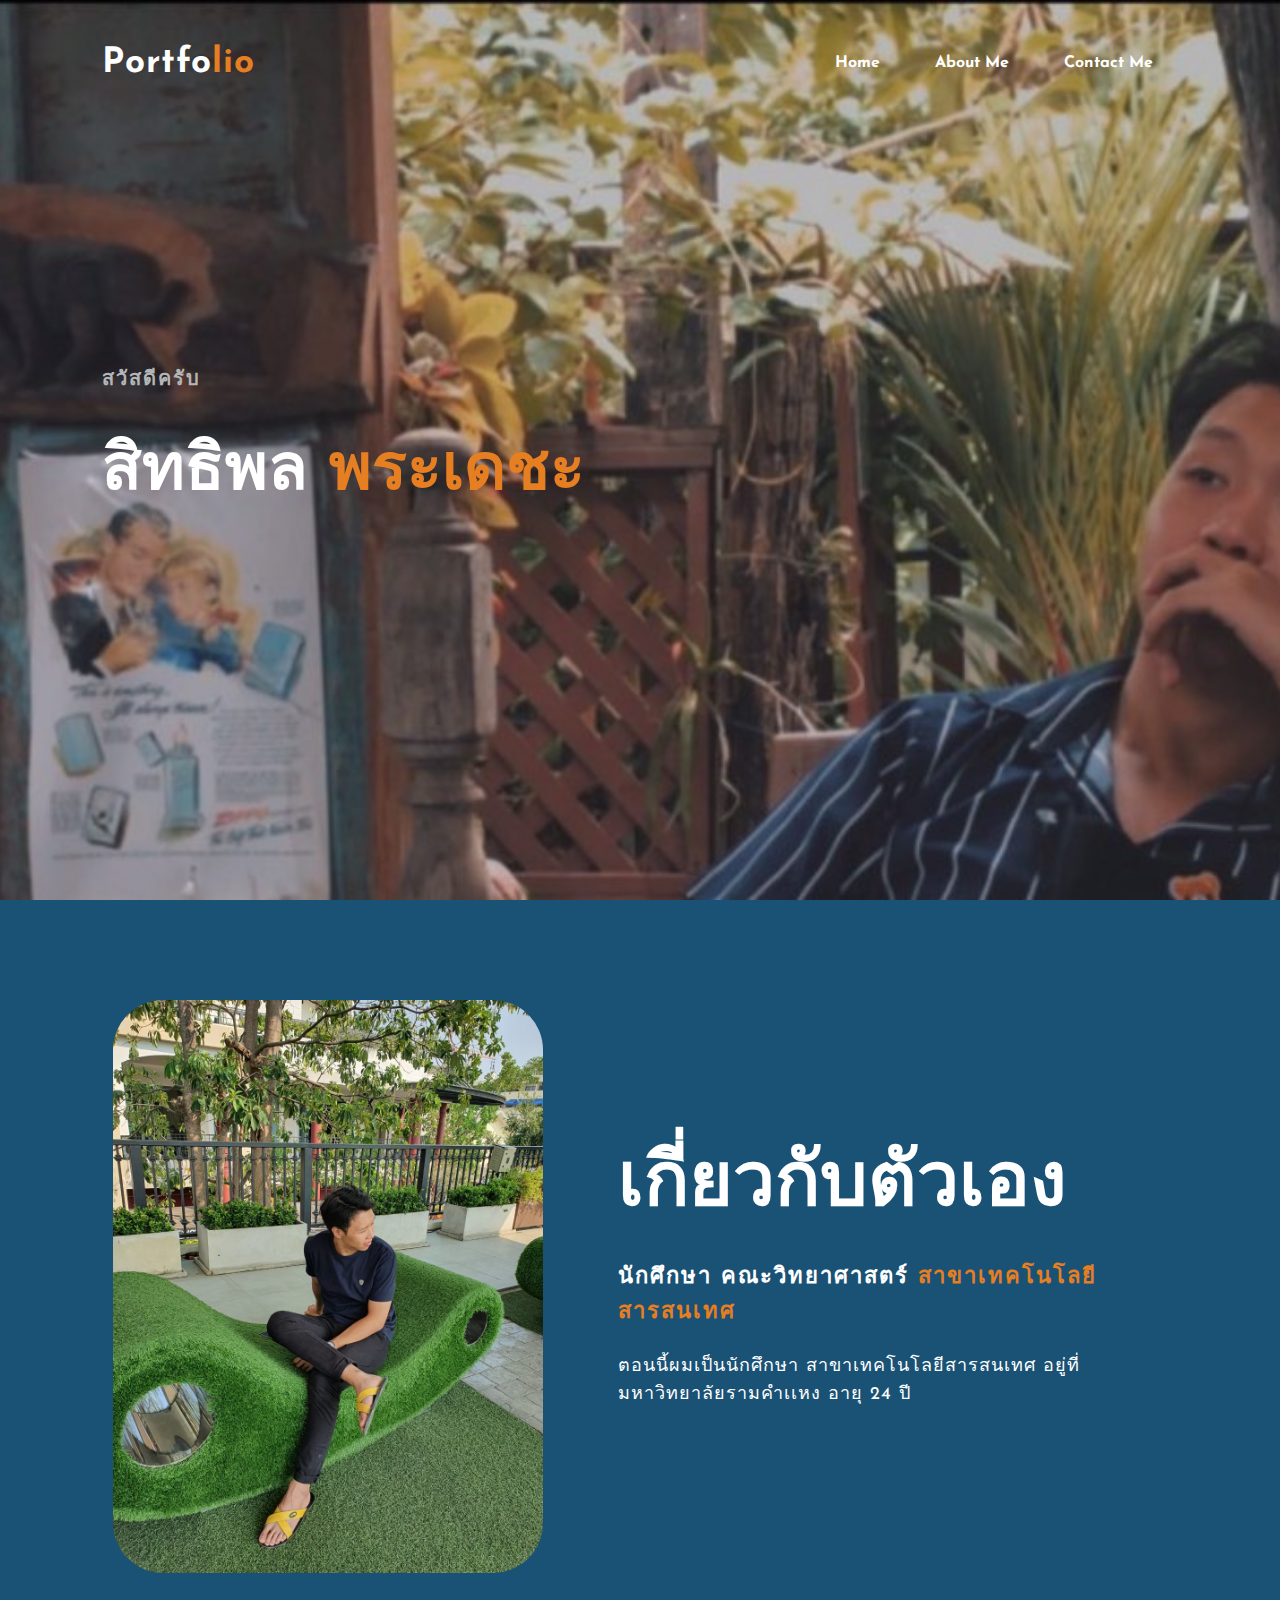
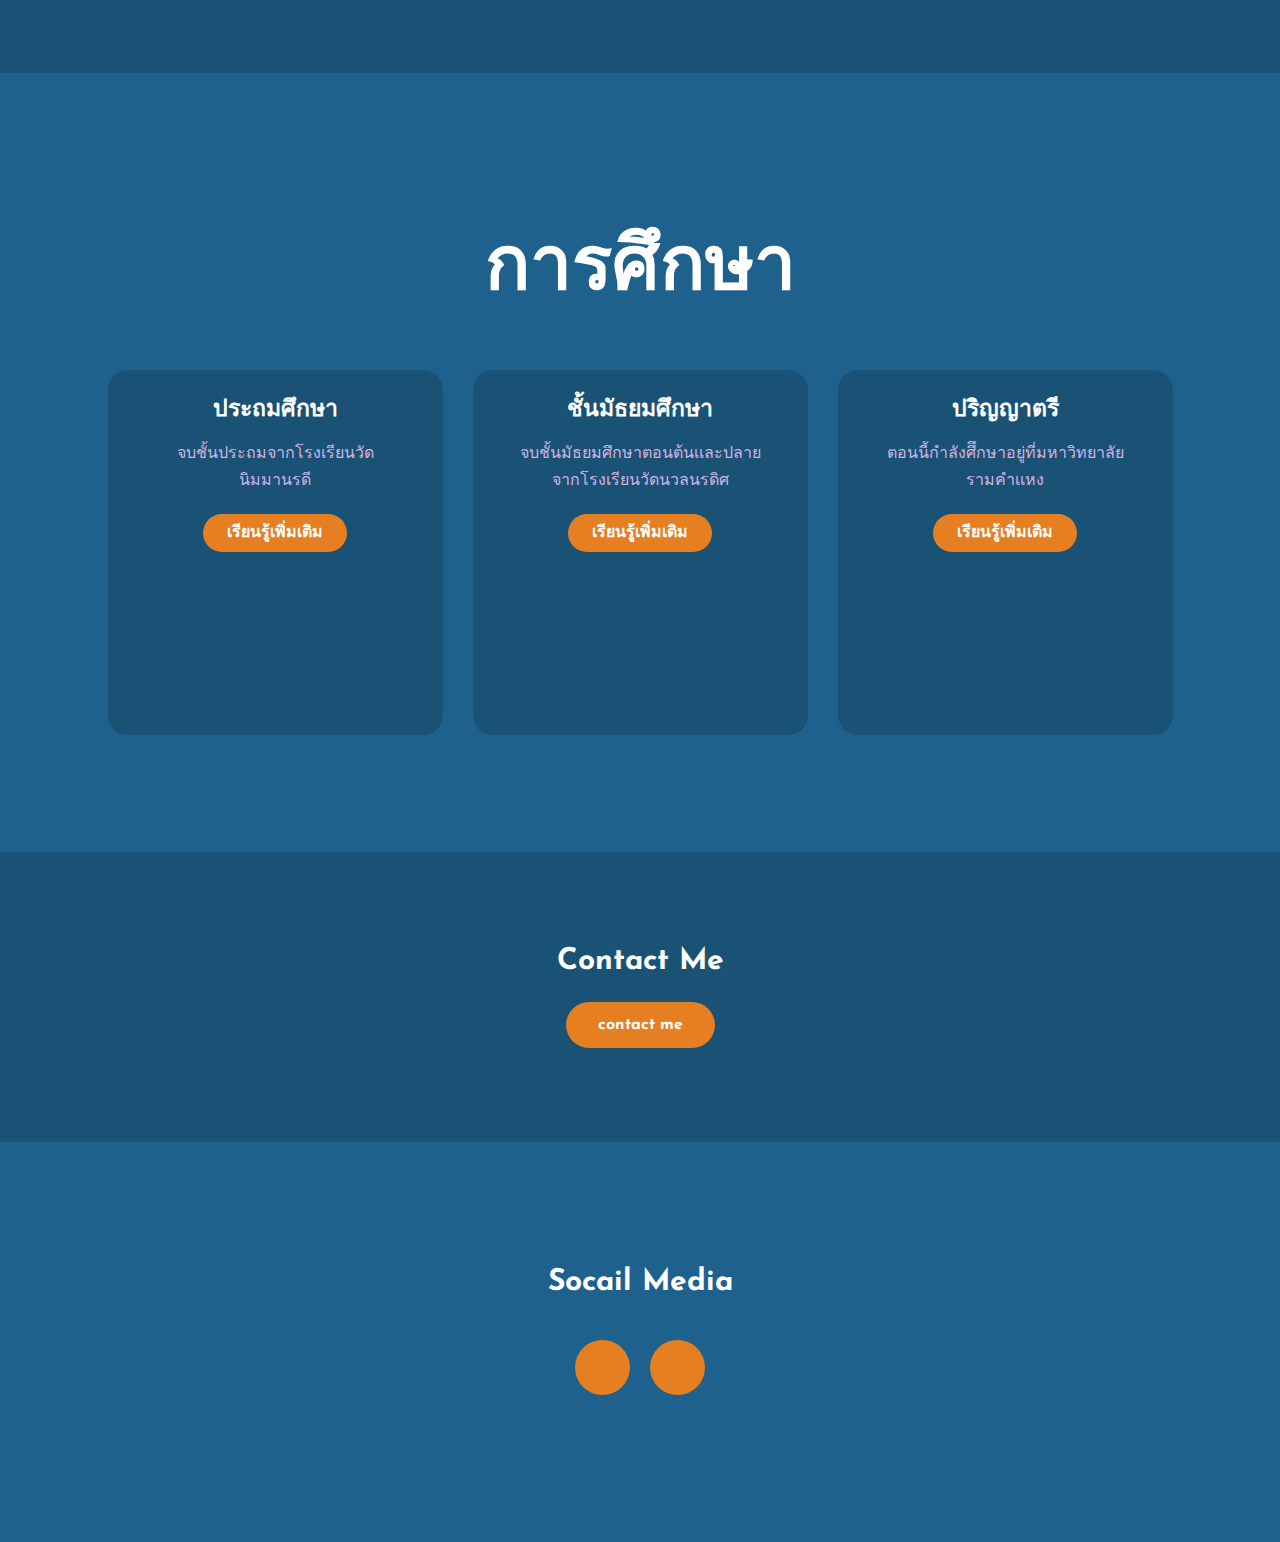
<file: index.html>
<!DOCTYPE html>
<html lang="en">

<head>
    <meta charset="UTF-8">
    <meta http-equiv="X-UA-Compatible" content="IE=edge">
    <meta name="viewport" content="width=device-width, initial-scale=1.0">
    <link rel="stylesheet" href="style.css">
    <link rel="preconnect" href="https://fonts.gstatic.com">
    <link
        href="https://fonts.googleapis.com/css2?family=Josefin+Sans:ital,wght@0,100;0,200;0,300;0,400;0,500;0,600;0,700;1,100;1,200;1,300;1,400;1,500;1,600;1,700&display=swap"
        rel="stylesheet">

    <link rel="stylesheet" href="https://cdnjs.cloudflare.com/ajax/libs/font-awesome/5.15.3/css/all.min.css"
        integrity="sha512-iBBXm8fW90+nuLcSKlbmrPcLa0OT92xO1BIsZ+ywDWZCvqsWgccV3gFoRBv0z+8dLJgyAHIhR35VZc2oM/gI1w=="
        crossorigin="anonymous" referrerpolicy="no-referrer" />
    <title>Portfolio</title>
</head>

<body>
    <div class="header">
        <nav>
            <h2 class="logo">Portfo<span>lio</span></h2>
            <ul>
                <li><a href="index.html">Home</a></li>
                <li><a href="#">About Me</a></li>
                <li><a href="contact.html">Contact Me</a></li>
            </ul>
        </nav>

        <div class="content">
            <h4>สวัสดีครับ</h4>
            <h1>สิทธิพล <span>พระเดชะ</span></h1>
        </div>
    </div>

    <section class="about">
        <div class="main" id="about">
            <img src="./images/img1.jpg">
            <div class="about-text">
                <h2>เกี่ยวกับตัวเอง</h2>
                <h5>นักศึกษา คณะวิทยาศาสตร์ <span>สาขาเทคโนโลยีสารสนเทศ</span></h5>
                <p>ตอนนี้ผมเป็นนักศึกษา สาขาเทคโนโลยีสารสนเทศ อยู่ที่มหาวิทยาลัยรามคำเเหง
                    อายุ 24 ปี
                </p>
            </div>
        </div>
    </section>

    <div class="education">
        <div class="title">
            <h2>การศึกษา</h2>
        </div>

        <div class="box">
            <div class="card">
                <h5>ประถมศึกษา</h5>
                <div class="pra">
                    <p>จบชั้นประถมจากโรงเรียนวัดนิมมานรดี</p>

                    <p style="text-align: center;">
                        <a class="button" href="#">เรียนรู้เพิ่มเติม</a>
                    </p>
                </div>
            </div>

            <div class="card">
                <h5>ชั้นมัธยมศึกษา</h5>
                <div class="pra">
                    <p>จบชั้นมัธยมศึกษาตอนต้นเเละปลายจากโรงเรียนวัดนวลนรดิศ</p>

                    <p style="text-align: center;">
                        <a class="button" href="#">เรียนรู้เพิ่มเติม</a>
                    </p>
                </div>
            </div>

            <div class="card">
                <h5>ปริญญาตรี</h5>
                <div class="pra">
                    <p>ตอนนี้กำลังศึึกษาอยู่ที่มหาวิทยาลัยรามคำเเหง</p>

                    <p style="text-align: center;">
                        <a class="button" href="#">เรียนรู้เพิ่มเติม</a>
                    </p>
                </div>
            </div>


        </div>
    </div>

    <div class="contact-me">
        <p>Contact Me</p>
        <a class="button-two" href="contact.html">contact me</a>
    </div>

    <footer>
        <p>Socail Media</p>
        <div class="social">
            <a href="https://www.facebook.com/"><i class="fab fa-facebook-f"></i></a>
            <a href="https://www.instagram.com/"><i class="fab fa-instagram"></i></a>
        </div>
    </footer>
</body>

</html>
</file>
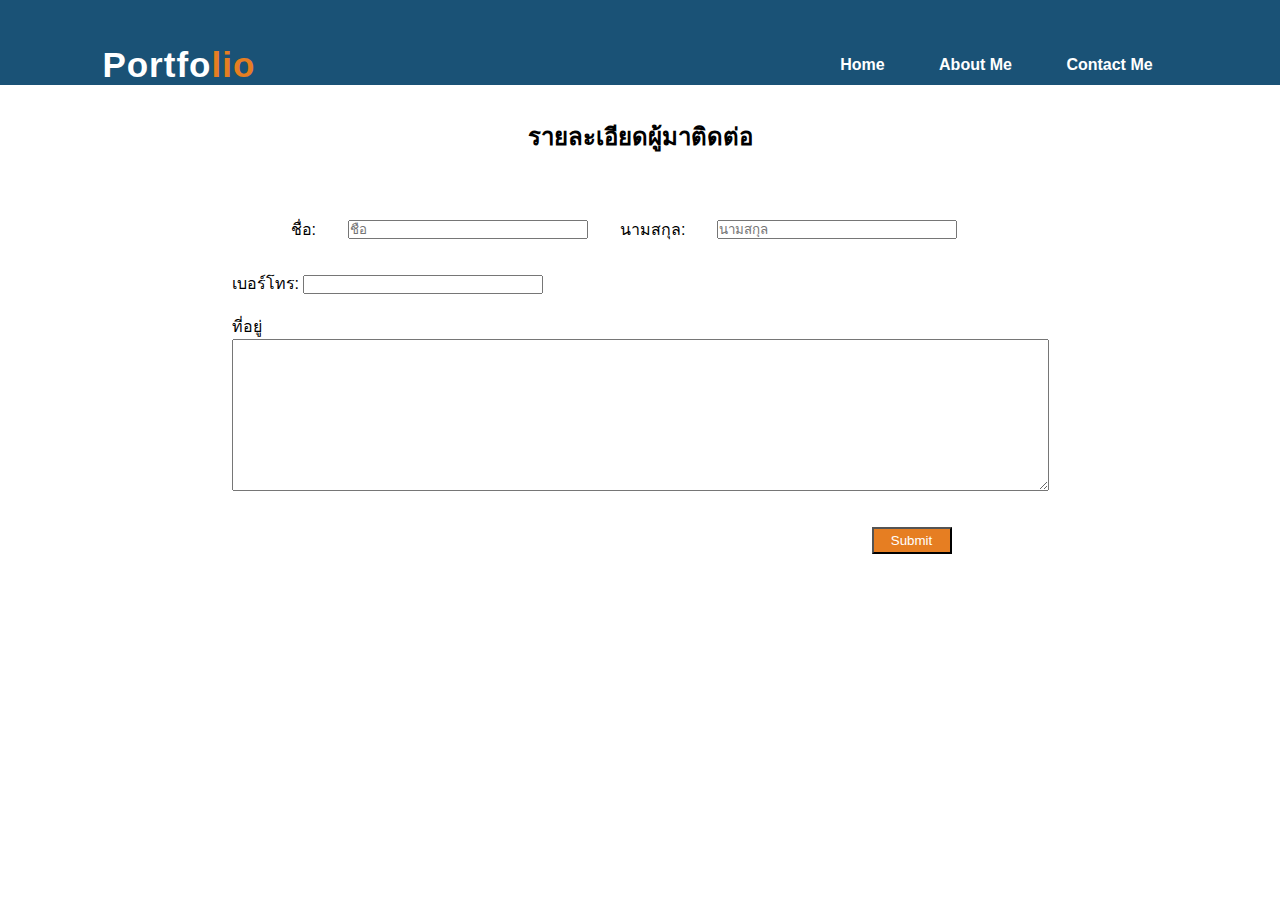
<file: contact.html>
<!DOCTYPE html>
<html lang="en">

<head>
    <meta charset="UTF-8">
    <meta http-equiv="X-UA-Compatible" content="IE=edge">
    <meta name="viewport" content="width=device-width, initial-scale=1.0">
    <link rel="stylesheet" href="contact.css">
    <title>Contact Me</title>
</head>

<body>
    <div class="header">
        <nav>
            <h2 class="logo">Portfo<span>lio</span></h2>
            <ul>
                <li><a href="index.html">Home</a></li>
                <li><a href="#">About Me</a></li>
                <li><a href="contact.html">Contact Me</a></li>
            </ul>
        </nav>
    </div>

    <div class="content">
        <h2>รายละเอียดผู้มาติดต่อ</h2>
        <form action="">
            <div class="name">
                <label for="fname">ชื่อ:</label>
                <input type="text" id="fname" class="fname" placeholder="ชื่อ">
                <label for="lname">นามสกุล:</label>
                <input type="text" id="lname" class="lname" placeholder="นามสกุล">
            </div>
            <label for="tel">เบอร์โทร:</label>
            <input type="tel" class="tel"><br><br>
            <label for="adress">ที่อยู่</label><br>
            <textarea name="adress" id="adress" cols="100" rows="10" class="adress"></textarea><br>

            <input type="submit" class="submit">
        </form>
    </div>
</body>

</html>
</file>
<file: style.css>
* {
  padding: 0;
  margin: 0;
  font-family: "Josefin Sans", sans-serif;
  box-sizing: border-box;
}

.header {
  height: 100vh;
  width: 100%;
  background-image: url(./images/1600506023590.jpg);
  background-size: cover;
  background-position: center;
}

nav {
  display: flex;
  align-items: center;
  justify-content: space-between;
  padding-top: 45px;
  padding-left: 8%;
  padding-right: 8%;
}

.logo {
  color: white;
  font-size: 35px;
  letter-spacing: 1px;
  cursor: pointer;
}
span {
  color: #e67e22;
}

nav ul li {
  list-style-type: none;
  display: inline-block;
  padding: 10px 25px;
}
nav ul li a {
  color: white;
  text-decoration: none;
  font-weight: bold;
  text-transform: capitalize;
}
nav ul li a:hover {
  color: #e67e22;
  transition: 0.4s;
}
.content {
  position: absolute;
  top: 50%;
  left: 8%;
  transform: translateY(-50%);
}

h1 {
  color: white;
  margin: 20px 0px 20px;
  font-size: 65px;
}

h4 {
  color: #b3b6b7;
  letter-spacing: 2px;
  font-size: 20px;
}

.about {
  width: 100%;
  padding: 100px 0px;
  background-color: #1a5276;
}
.about img {
  border-radius: 50px;
  height: auto;
  width: 430px;
}
.about-text {
  width: 550px;
}
.main {
  width: 1130px;
  max-width: 95%;
  margin: 0 auto;
  display: flex;
  align-items: center;
  justify-content: space-around;
}
.about-text h2 {
  color: white;
  font-size: 75px;
  text-transform: capitalize;
  margin-bottom: 20px;
}
.about-text h5 {
  color: white;
  letter-spacing: 2px;
  font-size: 22px;
  margin-bottom: 25px;
  text-transform: capitalize;
}
.about-text p {
  color: white;
  letter-spacing: 1px;
  line-height: 28px;
  font-size: 18px;
  margin-bottom: 45px;
}

.education {
  background: #1f618d;
  width: 100%;
  padding: 100px 0px;
}
.title h2 {
  color: white;
  font-size: 75px;
  width: 1130px;
  margin: 30px auto;
  text-align: center;
}
.box {
  display: flex;
  justify-content: center;
  align-items: center;
  min-height: 400px;
}
.card {
  height: 365px;
  width: 335px;
  padding: 20px 35px;
  background: #1a5276;
  border-radius: 20px;
  margin: 15px;
  position: relative;
  overflow: hidden;
  text-align: center;
}

h5 {
  color: white;
  font-size: 23px;
  margin-bottom: 15px;
}
.pra p {
  color: #fcfc;
  font-size: 16px;
  line-height: 27px;
  margin-bottom: 25px;
}
.card .button {
  background-color: #e67e22;
  color: white;
  text-decoration: none;
  border: 2px solid transparent;
  font-weight: bold;
  padding: 9px 22px;
  border-radius: 30px;
  transition: 0.4s;
}
.card .button:hover {
  background-color: transparent;
  border: 2px solid #e67e22;
  cursor: pointer;
}

.contact-me {
  width: 100%;
  height: 290px;
  background: #1a5276;
  display: flex;
  align-items: center;
  flex-direction: column;
  justify-content: center;
}
.contact-me p {
  color: white;
  font-size: 30px;
  font-weight: bold;
  margin-bottom: 25px;
}
.contact-me .button-two {
  background-color: #e67e22;
  color: white;
  text-decoration: none;
  border: 2px solid transparent;
  font-weight: bold;
  padding: 13px 30px;
  border-radius: 30px;
  transition: 0.4s;
}
.contact-me .button-two:hover {
  background-color: transparent;
  border: 2px solid #e67e22;
  cursor: pointer;
}

footer {
  position: relative;
  width: 100%;
  height: 400px;
  background: #1f618d;
  display: flex;
  flex-direction: column;
  align-items: center;
  justify-content: center;
}
footer p:nth-child(1) {
  font-size: 30px;
  color: white;
  margin-bottom: 20px;
  font-weight: bold;
}
footer p:nth-child(2) {
  color: white;
  font-size: 17px;
  width: 500px;
  text-align: center;
  line-height: 26px;
}
.social {
  display: flex;
}
.social a {
  width: 55px;
  height: 55px;
  display: flex;
  align-items: center;
  justify-content: center;
  background: #e67e22;
  border-radius: 50%;
  margin: 22px 10px;
  color: white;
  text-decoration: none;
  font-size: 20px;
}
.social a:hover {
  transform: scale(1.3);
  transition: 0.3s;
}
</file>
<file: contact.css>
* {
  padding: 0;
  margin: 0;
  font-family: "Josefin Sans", sans-serif;
  box-sizing: border-box;
}

.header {
  width: 100%;
  background-color: #1a5276;
}

nav {
  display: flex;
  align-items: center;
  justify-content: space-between;
  padding-top: 45px;
  padding-left: 8%;
  padding-right: 8%;
}

.logo {
  color: white;
  font-size: 35px;
  letter-spacing: 1px;
  cursor: pointer;
}
span {
  color: #e67e22;
}

nav ul li {
  list-style-type: none;
  display: inline-block;
  padding: 10px 25px;
}
nav ul li a {
  color: white;
  text-decoration: none;
  font-weight: bold;
  text-transform: capitalize;
}
nav ul li a:hover {
  color: #e67e22;
  transition: 0.4s;
}

.content {
  display: flex;
  flex-direction: column;
  align-items: center;
}

.content h2 {
  text-align: center;
  padding: 2rem;
}

.name {
  display: flex;
  align-items: center;
  justify-content: center;
}

.name .fname {
  margin: 2rem;
  width: 15rem;
}

.name .lname {
  margin: 2rem;
  width: 15rem;
}

.content .tel {
  width: 15rem;
}

.content .adress {
  margin-bottom: 2rem;
}

.content .submit {
  padding: 0.25rem;
  background-color: #e67e22;
  color: white;
  width: 5rem;
  margin-left: 40rem;
  cursor: pointer;
}
</file>
